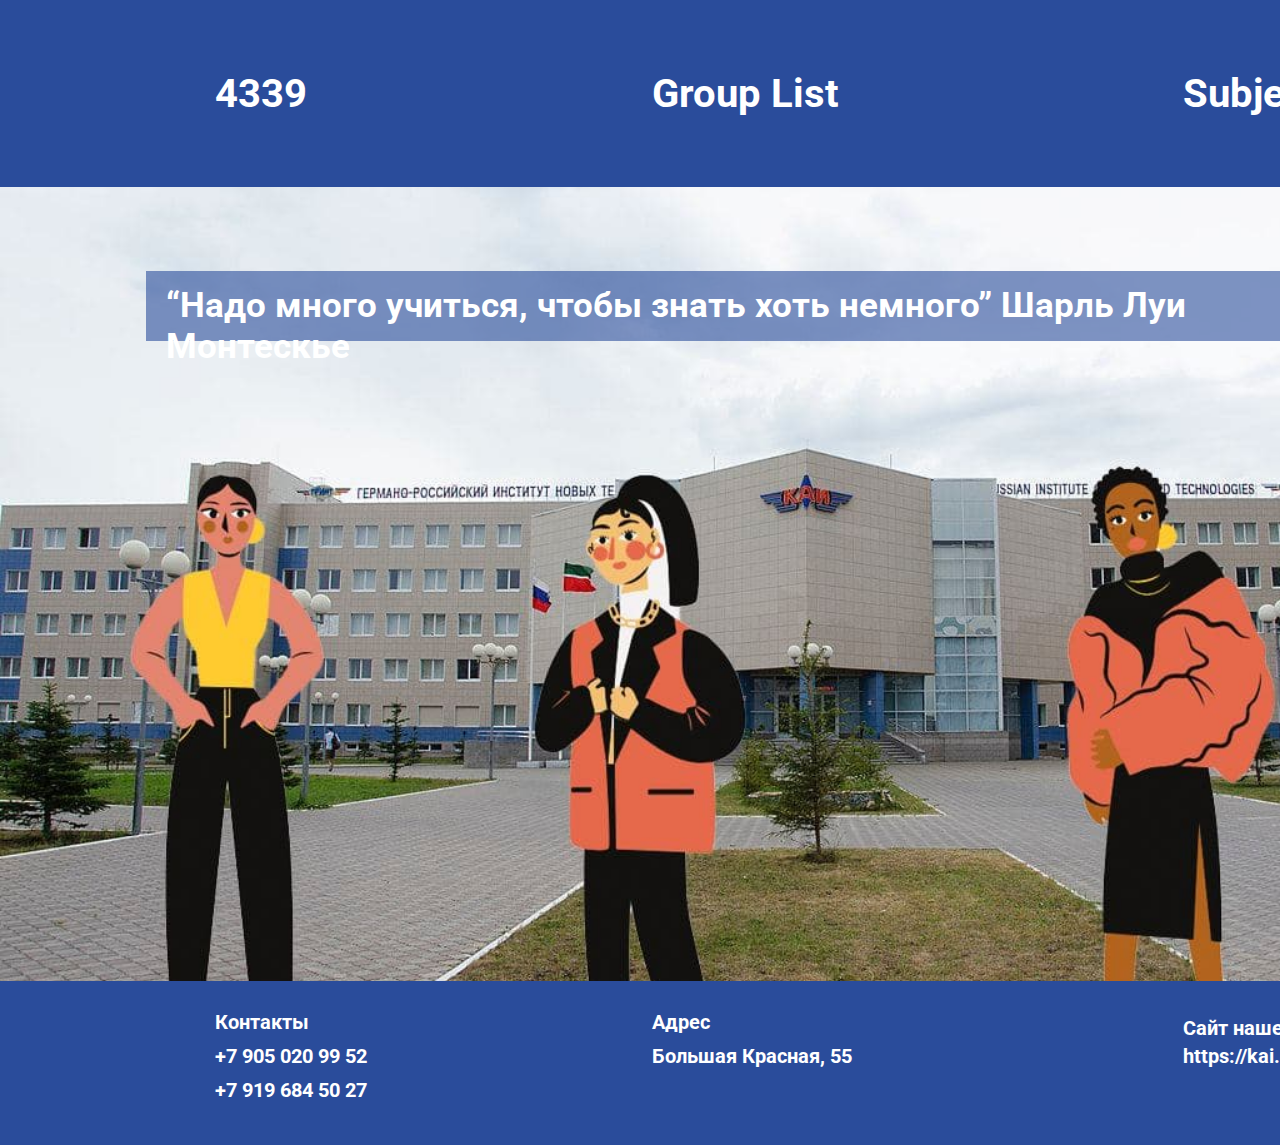
<file: index.html>
<!DOCTYPE html>
<html lang="en">
<head>
    <meta charset="UTF-8">
    <meta http-equiv="X-UA-Compatible" content="IE=edge">
    <meta name="viewport" content="width=device-width, initial-scale=1.0">
    <title>4339</title>
    <link rel="stylesheet" href="style.css">
    <link href='http://fonts.googleapis.com/css?family=Roboto' rel='stylesheet' type='text/css'>
</head>
<body>
    <div class="main"> 
        <header class="header_st">
            <div class="g4339"><a href="index.html" style="text-decoration: none; color: white;">4339</a></div>
            <div class="groupList"><a href="index1.html" style="text-decoration: none; color: white;">Group List</a></div>
            <div class="subjectList"><a href="index2.html" style="text-decoration: none; color: white;">Subject List</a></div>
        </header>
    </div>

    <div class="content">
        <div class="back_image">
            <img src="8.jpg" class="photo" title="KAN">
        </div>
        <div class="rectang"></div>
        <div class="recTxt">“Надо много учиться, чтобы знать хоть немного” Шарль Луи Монтескье</div>
    </div>

    <div class="foot"></div>
    <div class="cont">Контакты</div>
    <div class="num1">+7 905 020 99 52</div>
    <div class="num2">+7 919 684 50 27</div>
    <div class="adres">Адрес</div>
    <div class="bolsh">Большая Красная, 55</div>
    <div class="site">Сайт нашего любимого ВУЗа</div>
    <div class="https"><a href="https://kai.ru" style="text-decoration: none; color: white;">https://kai.ru</a></div>
</body>
</html>
</file>
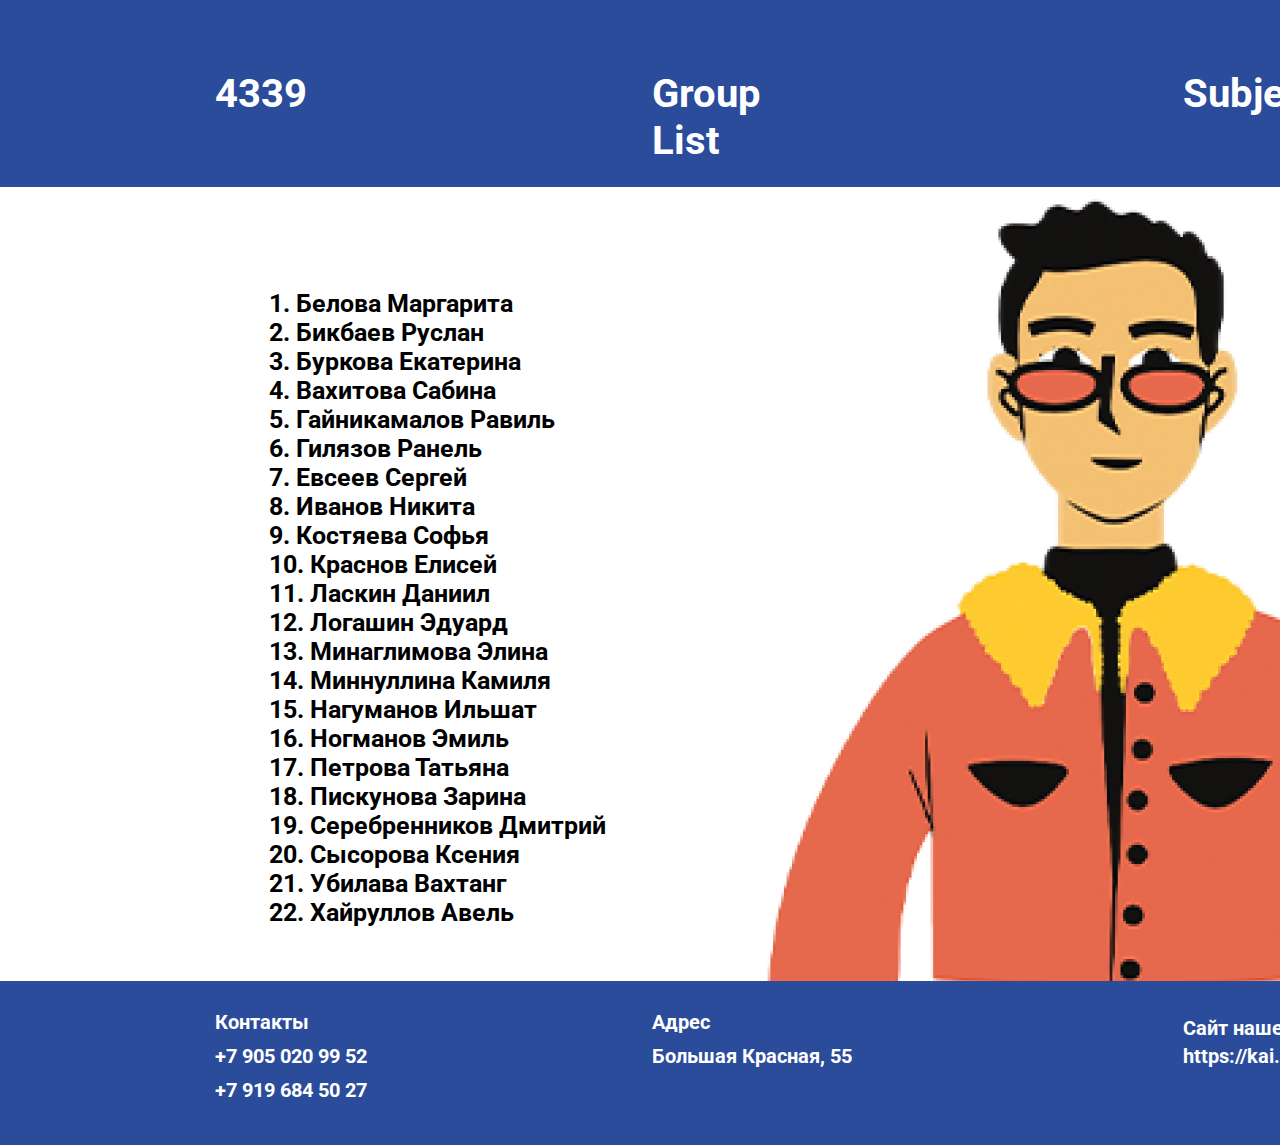
<file: index1.html>
<!DOCTYPE html>
<html lang="en">
<head>
    <meta charset="UTF-8">
    <meta http-equiv="X-UA-Compatible" content="IE=edge">
    <meta name="viewport" content="width=device-width, initial-scale=1.0">
    <title>4339</title>
    <link rel="stylesheet" href="style1.css">
    <link href='http://fonts.googleapis.com/css?family=Roboto' rel='stylesheet' type='text/css'>
</head>
<body>
    <div class="main"> 
        <header class="header_st">
            <div class="g4339"><a href="index.html" style="text-decoration: none; color: white;">4339</a></div>
            <div class="groupList"><a href="index1.html" style="text-decoration: none; color: white;">Group List</a></div>
            <div class="subjectList"><a href="index2.html" style="text-decoration: none; color: white;">Subject List</a></div>
        </header>
    </div>

    <div class="content">
        <div class="back_image">
            <img src="1.jpeg" class="photo" title="Man">
        </div>
        <div class="Txt">1. Белова Маргарита<br>
            2. Бикбаев Руслан<br>
            3. Буркова Екатерина<br>
            4. Вахитова Сабина<br>
            5. Гайникамалов Равиль<br>
            6. Гилязов Ранель<br>
            7. Евсеев Сергей<br>
            8. Иванов Никита<br>
            9. Костяева Софья<br>
            10. Краснов Елисей<br>
            11. Ласкин Даниил<br>
            12. Логашин Эдуард<br>
            13. Минаглимова Элина<br>
            14. Миннуллина Камиля<br>
            15. Нагуманов Ильшат<br>
            16. Ногманов Эмиль<br>
            17. Петрова Татьяна<br>
            18. Пискунова Зарина<br>
            19. Серебренников Дмитрий<br>
            20. Сысорова Ксения<br>
            21. Убилава Вахтанг<br>
            22. Хайруллов Авель</div>
    </div>

    <div class="foot"></div>
    <div class="cont">Контакты</div>
    <div class="num1">+7 905 020 99 52</div>
    <div class="num2">+7 919 684 50 27</div>
    <div class="adres">Адрес</div>
    <div class="bolsh">Большая Красная, 55</div>
    <div class="site">Сайт нашего любимого ВУЗа</div>
    <div class="https"><a href="https://kai.ru" style="text-decoration: none; color: white;">https://kai.ru</a></div>
</body>
</html>
</file>
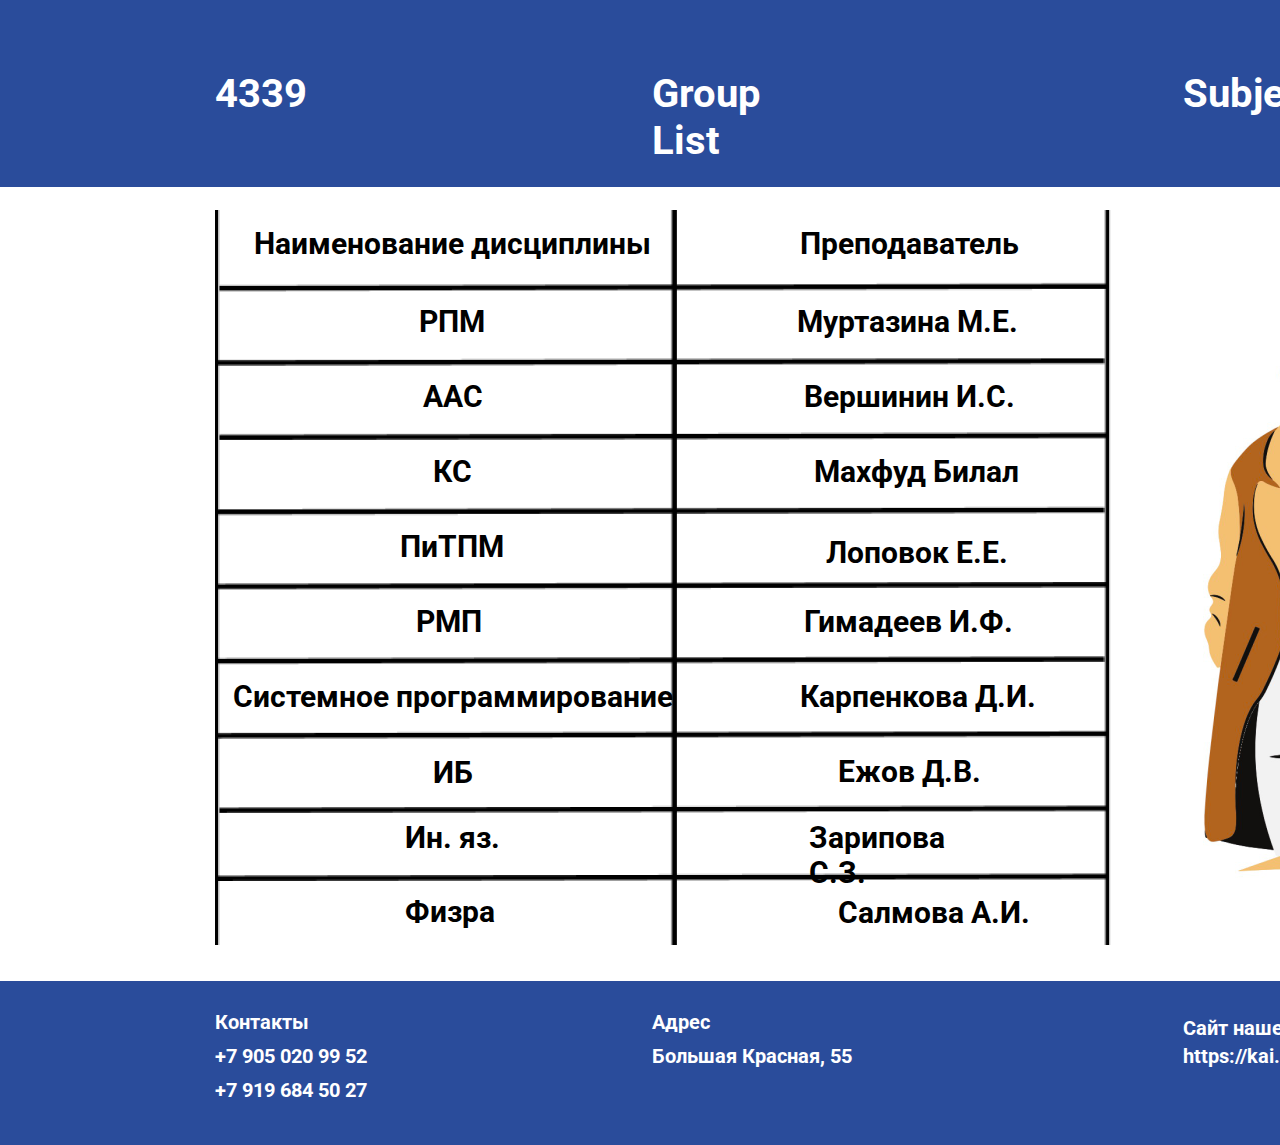
<file: index2.html>
<!DOCTYPE html>
<html lang="en">
<head>
    <meta charset="UTF-8">
    <meta http-equiv="X-UA-Compatible" content="IE=edge">
    <meta name="viewport" content="width=device-width, initial-scale=1.0">
    <title>4339</title>
    <link rel="stylesheet" href="style2.css">
    <link href='http://fonts.googleapis.com/css?family=Roboto' rel='stylesheet' type='text/css'>
</head>
<body>
    <div class="main"> 
        <header class="header_st">
            <div class="g4339"><a href="index.html" style="text-decoration: none; color: white;">4339</a></div>
            <div class="groupList"><a href="index1.html" style="text-decoration: none; color: white;">Group List</a></div>
            <div class="subjectList"><a href="index2.html" style="text-decoration: none; color: white;">Subject List</a></div>
        </header>
    </div>
    
    <div class="content">
        <div class="back_image">
            <img src="3.png" class="photo" title="Man">
        </div>
        <div class="tt">
            <img src="Photo.png" class="borow">
            <div class="naim">Наименование дисциплины</div>
            <div class="prepod">Преподаватель</div>
            <div class="prepod1">Муртазина М.Е.</div>
            <div class="prepod2">Вершинин И.С.</div>
            <div class="prepod3">Махфуд Билал</div>
            <div class="prepod4">Лоповок Е.Е.</div>
            <div class="prepod5">Гимадеев И.Ф.</div>
            <div class="prepod6">Карпенкова Д.И.</div>
            <div class="prepod7">Ежов Д.В.</div>
            <div class="prepod8">Зарипова С.З.</div>
            <div class="prepod9">Салмова А.И.</div>
            <div class="naim1">РПМ</div>
            <div class="naim2">ААС</div>
            <div class="naim3">КС</div>
            <div class="naim4">ПиТПМ</div>
            <div class="naim5">РМП</div>
            <div class="naim6">Системное программирование</div>
            <div class="naim7">ИБ</div>
            <div class="naim8">Ин. яз.</div>
            <div class="naim9">Физра</div>
        </div>
    </div>

    <!--<div class="tabls">
        <table class="tab" style="position: absolute; width: 900px; height: 757px; left: 215px; top: 214px; box-sizing: border-box; border: 4px solid #000000;"> 
            <tr>
                <td style="text-align: center; border: 4px solid #000000;">Наименование дисциплины</td>
                <td>Преподаватель</td>
            </tr>
            <tr>
                <td>РПМ</td>
                <td>Муртазина М.Е.</td>
            </tr>
            <tr>
                <td>ААС</td>
                <td>Вершинин И.С.</td>
            </tr>
            <tr>
                <td>КС</td>
                <td>Махфуд Билал</td>
            </tr>
            <tr>
                <td>ПиТПМ</td>
                <td>Лоповок Е.Е.</td>
            </tr>
            <tr>
                <td>РМП</td>
                <td>Гимадеев И.Ф.</td>
            </tr>
            <tr>
                <td>Системное программирование</td>
                <td>Карпенкова Д.И.</td>
            </tr>
            <tr>
                <td>ИБ</td>
                <td>Ежов Д.В.</td>
            </tr>
            <tr>
                <td>Ин. яз.</td>
                <td>Зарипова С.З.</td>
            </tr>
            <tr>
                <td>Физра</td>
                <td>Салмова А.И.</td>
            </tr>
        </table>
    </div>-->

    <div class="foot"></div>
    <div class="cont">Контакты</div>
    <div class="num1">+7 905 020 99 52</div>
    <div class="num2">+7 919 684 50 27</div>
    <div class="adres">Адрес</div>
    <div class="bolsh">Большая Красная, 55</div>
    <div class="site">Сайт нашего любимого ВУЗа</div>
    <div class="https"><a href="https://kai.ru" style="text-decoration: none; color: white;">https://kai.ru</a></div>

</body>
</html>
</file>
<file: style.css>
.body{
    font-family: 'Roboto', sans-serif;
}

.a{
    text-decoration: none;
}

.header_st{
    position: absolute;
    width: 1600px;
    height: 187px;
    left: 0px;
    top: 0px;
    background: #2A4C9B;
    z-index: 2;
}

.g4339{
    position: absolute;
    width: 92px;
    height: 47px;
    left: 215px;
    top: 70px;
    font-family: Roboto;
    font-style: normal;
    font-weight: bold;
    font-size: 40px;
    line-height: 47px;
    color: #FFFFFF;
}

.groupList{
    position: absolute;
    width: 186px;
    height: 47px;
    left: 652px;
    top: 70px;
    font-family: Roboto;
    font-style: normal;
    font-weight: bold;
    font-size: 40px;
    line-height: 47px;
    color: #FFFFFF;
    white-space: nowrap;
}

.subjectList{
    position: absolute;
    width: 202px;
    height: 47px;
    left: 1183px;
    top: 70px;
    white-space: nowrap;

    font-family: Roboto;
    font-style: normal;
    font-weight: bold;
    font-size: 40px;
    line-height: 47px;
    color: #FFFFFF;
}

.photo{
    position: absolute;
    width: 1600px;
    height: 1062px;
    left: 0px;
    top: 17px;
    /*z-index: 1;*/
}

.rectang{
    position: absolute;
    width: 1239px;
    height: 70px;
    left: 146px;
    top: 271px;
    background: rgba(42, 76, 155, 0.6);
    z-index: 3;
}

.recTxt{
    position: absolute;
    width: 1200px;
    height: 41px;
    left: 166px;
    top: 285px;
    font-family: Roboto;
    font-style: normal;
    font-weight: bold;
    font-size: 35px;
    line-height: 41px;
    color: #FFFFFF;
    z-index: 4;
}

.cont{
    position: absolute;
    width: 95px;
    height: 23px;
    left: 215px;
    top: 1011px;
    font-family: Roboto;
    font-style: normal;
    font-weight: bold;
    font-size: 20px;
    line-height: 23px;
    color: #FFFFFF;
    z-index: 4;
}

.num1{
    position: absolute;
    width: 158px;
    height: 23px;
    left: 215px;
    top: 1045px;
    font-family: Roboto;
    font-style: normal;
    font-weight: bold;
    font-size: 20px;
    line-height: 23px;
    color: #FFFFFF;
    z-index: 4;
}

.num2{
    position: absolute;
    width: 158px;
    height: 23px;
    left: 215px;
    top: 1079px;
    font-family: Roboto;
    font-style: normal;
    font-weight: bold;
    font-size: 20px;
    line-height: 23px;
    color: #FFFFFF;
    z-index: 4;
}

.adres{
    position: absolute;
    width: 59px;
    height: 23px;
    left: 652px;
    top: 1011px;
    font-family: Roboto;
    font-style: normal;
    font-weight: bold;
    font-size: 20px;
    line-height: 23px;
    color: #FFFFFF;
    z-index: 4;
    white-space: nowrap;
}

.bolsh{
    position: absolute;
    width: 195px;
    height: 23px;
    left: 652px;
    top: 1045px;
    font-family: Roboto;
    font-style: normal;
    font-weight: bold;
    font-size: 20px;
    line-height: 23px;
    color: #FFFFFF;
    z-index: 4;
    white-space: nowrap;
}

.site{
    position: absolute;
    width: 274px;
    height: 23px;
    left: 1183px;
    top: 1017px;
    font-family: Roboto;
    font-style: normal;
    font-weight: bold;
    font-size: 20px;
    line-height: 23px;
    color: #FFFFFF;
    z-index: 4;
}

.https{
    position: absolute;
    width: 116px;
    height: 23px;
    left: 1183px;
    top: 1045px;
    font-family: Roboto;
    font-style: normal;
    font-weight: bold;
    font-size: 20px;
    line-height: 23px;
    color: #FFFFFF;
    z-index: 4;
}

.foot{
    position: absolute;
    width: 1600px;
    height: 164px;
    left: 0px;
    top: 981px;
    background: #2A4C9B;
    z-index: 3;
}





/*<div class="num1">+7 905 020 99 52</div>
            <div class="num2">+7 919 684 50 27</div>
            <div class="adres">Адрес</div>
            <div class="bolsh">Большая Красная, 55</div>
            <div class="site">Сайт нашего любимого ВУЗа</div>
            <div class="https">https://kai.ru</div>*/
</file>
<file: style1.css>
.body{
    font-family: 'Roboto', sans-serif;
}

.a{
    text-decoration: none;
}

.header_st{
    position: absolute;
    width: 1600px;
    height: 187px;
    left: 0px;
    top: 0px;
    background: #2A4C9B;
    z-index: 2;
}

.g4339{
    position: absolute;
    width: 92px;
    height: 47px;
    left: 215px;
    top: 70px;
    font-family: Roboto;
    font-style: normal;
    font-weight: bold;
    font-size: 40px;
    line-height: 47px;
    color: #FFFFFF;
}

.groupList{
    position: absolute;
    width: 186px;
    height: 47px;
    left: 652px;
    top: 70px;
    font-family: Roboto;
    font-style: normal;
    font-weight: bold;
    font-size: 40px;
    line-height: 47px;
    color: #FFFFFF;
}

.subjectList{
    position: absolute;
    width: 202px;
    height: 47px;
    left: 1183px;
    top: 70px;
    white-space: nowrap;

    font-family: Roboto;
    font-style: normal;
    font-weight: bold;
    font-size: 40px;
    line-height: 47px;
    color: #FFFFFF;
}

.Txt{
    position: absolute;
    width: 341px;
    height: 646px;
    left: 269px;
    top: 289px;
    font-family: Roboto;
    font-style: normal;
    font-weight: bold;
    font-size: 25px;
    line-height: 29px;
    color: #000000;
}

.photo{
    position: absolute;
    width: 692px;
    height: 836px;
    left: 765px;
    top: 199px;
}

.cont{
    position: absolute;
    width: 95px;
    height: 23px;
    left: 215px;
    top: 1011px;
    font-family: Roboto;
    font-style: normal;
    font-weight: bold;
    font-size: 20px;
    line-height: 23px;
    color: #FFFFFF;
    z-index: 4;
}

.num1{
    position: absolute;
    width: 158px;
    height: 23px;
    left: 215px;
    top: 1045px;
    font-family: Roboto;
    font-style: normal;
    font-weight: bold;
    font-size: 20px;
    line-height: 23px;
    color: #FFFFFF;
    z-index: 4;
}

.num2{
    position: absolute;
    width: 158px;
    height: 23px;
    left: 215px;
    top: 1079px;
    font-family: Roboto;
    font-style: normal;
    font-weight: bold;
    font-size: 20px;
    line-height: 23px;
    color: #FFFFFF;
    z-index: 4;
}

.adres{
    position: absolute;
    width: 59px;
    height: 23px;
    left: 652px;
    top: 1011px;
    font-family: Roboto;
    font-style: normal;
    font-weight: bold;
    font-size: 20px;
    line-height: 23px;
    color: #FFFFFF;
    z-index: 4;
    white-space: nowrap;
}

.bolsh{
    position: absolute;
    width: 195px;
    height: 23px;
    left: 652px;
    top: 1045px;
    font-family: Roboto;
    font-style: normal;
    font-weight: bold;
    font-size: 20px;
    line-height: 23px;
    color: #FFFFFF;
    z-index: 4;
    white-space: nowrap;
}

.site{
    position: absolute;
    width: 274px;
    height: 23px;
    left: 1183px;
    top: 1017px;
    font-family: Roboto;
    font-style: normal;
    font-weight: bold;
    font-size: 20px;
    line-height: 23px;
    color: #FFFFFF;
    z-index: 4;
}

.https{
    position: absolute;
    width: 116px;
    height: 23px;
    left: 1183px;
    top: 1045px;
    font-family: Roboto;
    font-style: normal;
    font-weight: bold;
    font-size: 20px;
    line-height: 23px;
    color: #FFFFFF;
    z-index: 4;
}

.foot{
    position: absolute;
    width: 1600px;
    height: 164px;
    left: 0px;
    top: 981px;
    background: #2A4C9B;
    z-index: 3;
}
</file>
<file: style2.css>
.body{
    font-family: 'Roboto', sans-serif;
}

.a{
    text-decoration: none;
}

.header_st{
    position: absolute;
    width: 1600px;
    height: 187px;
    left: 0px;
    top: 0px;
    background: #2A4C9B;
    z-index: 2;
}

.g4339{
    position: absolute;
    width: 92px;
    height: 47px;
    left: 215px;
    top: 70px;
    font-family: Roboto;
    font-style: normal;
    font-weight: bold;
    font-size: 40px;
    line-height: 47px;
    color: #FFFFFF;
}

.groupList{
    position: absolute;
    width: 186px;
    height: 47px;
    left: 652px;
    top: 70px;
    font-family: Roboto;
    font-style: normal;
    font-weight: bold;
    font-size: 40px;
    line-height: 47px;
    color: #FFFFFF;
}

.subjectList{
    position: absolute;
    width: 202px;
    height: 47px;
    left: 1183px;
    top: 70px;
    white-space: nowrap;

    font-family: Roboto;
    font-style: normal;
    font-weight: bold;
    font-size: 40px;
    line-height: 47px;
    color: #FFFFFF;
}

.ram{
    position: absolute;
    width: 900px;
    height: 757px;
    left: 215px;
    top: 214px;

    background: #FFFFFF;
    border: 10px solid #000000;
    box-sizing: border-box;
}

.photo{
    position: absolute;
    width: 382px;
    height: 616px;
    left: 1115px;
    top: 286px;
}

.borow{
    position: absolute;
    width: 900px;
    height: 735px;
    left: 215px;
    top: 210px;
}

.cont{
    position: absolute;
    width: 95px;
    height: 23px;
    left: 215px;
    top: 1011px;
    font-family: Roboto;
    font-style: normal;
    font-weight: bold;
    font-size: 20px;
    line-height: 23px;
    color: #FFFFFF;
    z-index: 4;
}

.num1{
    position: absolute;
    width: 158px;
    height: 23px;
    left: 215px;
    top: 1045px;
    font-family: Roboto;
    font-style: normal;
    font-weight: bold;
    font-size: 20px;
    line-height: 23px;
    color: #FFFFFF;
    z-index: 4;
}

.num2{
    position: absolute;
    width: 158px;
    height: 23px;
    left: 215px;
    top: 1079px;
    font-family: Roboto;
    font-style: normal;
    font-weight: bold;
    font-size: 20px;
    line-height: 23px;
    color: #FFFFFF;
    z-index: 4;
}

.adres{
    position: absolute;
    width: 59px;
    height: 23px;
    left: 652px;
    top: 1011px;
    font-family: Roboto;
    font-style: normal;
    font-weight: bold;
    font-size: 20px;
    line-height: 23px;
    color: #FFFFFF;
    z-index: 4;
    white-space: nowrap;
}

.bolsh{
    position: absolute;
    width: 195px;
    height: 23px;
    left: 652px;
    top: 1045px;
    font-family: Roboto;
    font-style: normal;
    font-weight: bold;
    font-size: 20px;
    line-height: 23px;
    color: #FFFFFF;
    z-index: 4;
    white-space: nowrap;
}

.site{
    position: absolute;
    width: 274px;
    height: 23px;
    left: 1183px;
    top: 1017px;
    font-family: Roboto;
    font-style: normal;
    font-weight: bold;
    font-size: 20px;
    line-height: 23px;
    color: #FFFFFF;
    z-index: 4;
}

.https{
    position: absolute;
    width: 116px;
    height: 23px;
    left: 1183px;
    top: 1045px;
    font-family: Roboto;
    font-style: normal;
    font-weight: bold;
    font-size: 20px;
    line-height: 23px;
    color: #FFFFFF;
    z-index: 4;
}

.foot{
    position: absolute;
    width: 1600px;
    height: 164px;
    left: 0px;
    top: 981px;
    background: #2A4C9B;
    z-index: 3;
}

.naim{
    position: absolute;
    width: 398px;
    height: 35px;
    left: 254px;
    top: 226px;
    font-family: Roboto;
    font-style: normal;
    font-weight: bold;
    font-size: 30px;
    line-height: 35px;
    color: #000000;
}

.prepod{
    position: absolute;
    width: 220px;
    height: 35px;
    left: 800px;
    top: 226px;
    font-family: Roboto;
    font-style: normal;
    font-weight: bold;
    font-size: 30px;
    line-height: 35px;
    color: #000000;
}

.prepod1{
    position: absolute;
    width: 223px;
    height: 35px;
    left: 797px;
    top: 304px;
    font-family: Roboto;
    font-style: normal;
    font-weight: bold;
    font-size: 30px;
    line-height: 35px;
    color: #000000;
}

.prepod2{
    position: absolute;
    width: 211px;
    height: 35px;
    left: 804px;
    top: 379px;
    font-family: Roboto;
    font-style: normal;
    font-weight: bold;
    font-size: 30px;
    line-height: 35px;
    color: #000000;
}

.prepod3{
    position: absolute;
    width: 206px;
    height: 35px;
    left: 814px;
    top: 454px;
    font-family: Roboto;
    font-style: normal;
    font-weight: bold;
    font-size: 30px;
    line-height: 35px;
    color: #000000;
}

.prepod4{
    position: absolute;
    width: 182px;
    height: 35px;
    left: 826px;
    top: 535px;
    font-family: Roboto;
    font-style: normal;
    font-weight: bold;
    font-size: 30px;
    line-height: 35px;
    color: #000000;
}

.prepod5{
    position: absolute;
    width: 209px;
    height: 35px;
    left: 804px;
    top: 604px;
    font-family: Roboto;
    font-style: normal;
    font-weight: bold;
    font-size: 30px;
    line-height: 35px;
    color: #000000;
}

.prepod6{
    position: absolute;
    width: 238px;
    height: 35px;
    left: 800px;
    top: 679px;
    font-family: Roboto;
    font-style: normal;
    font-weight: bold;
    font-size: 30px;
    line-height: 35px;
    color: #000000;
}

.prepod7{
    position: absolute;
    width: 143px;
    height: 35px;
    left: 838px;
    top: 754px;
    font-family: Roboto;
    font-style: normal;
    font-weight: bold;
    font-size: 30px;
    line-height: 35px;
    color: #000000;
}

.prepod8{
    position: absolute;
    width: 199px;
    height: 35px;
    left: 809px;
    top: 820px;
    font-family: Roboto;
    font-style: normal;
    font-weight: bold;
    font-size: 30px;
    line-height: 35px;
    color: #000000;
}

.prepod9{
    position: absolute;
    width: 193px;
    height: 35px;
    left: 838px;
    top: 895px;
    font-family: Roboto;
    font-style: normal;
    font-weight: bold;
    font-size: 30px;
    line-height: 35px;
    color: #000000;
}

.naim1{
    position: absolute;
    width: 67px;
    height: 35px;
    left: 419px;
    top: 304px;
    font-family: Roboto;
    font-style: normal;
    font-weight: bold;
    font-size: 30px;
    line-height: 35px;
    color: #000000;
}

.naim2{
    position: absolute;
    width: 60px;
    height: 35px;
    left: 423px;
    top: 379px;
    font-family: Roboto;
    font-style: normal;
    font-weight: bold;
    font-size: 30px;
    line-height: 35px;
    color: #000000;
}

.naim3{
    position: absolute;
    width: 39px;
    height: 35px;
    left: 433px;
    top: 454px;
    font-family: Roboto;
    font-style: normal;
    font-weight: bold;
    font-size: 30px;
    line-height: 35px;
    color: #000000;
}

.naim4{
    position: absolute;
    width: 105px;
    height: 35px;
    left: 400px;
    top: 529px;
    font-family: Roboto;
    font-style: normal;
    font-weight: bold;
    font-size: 30px;
    line-height: 35px;
    color: #000000;
}

.naim5{
    position: absolute;
    width: 67px;
    height: 35px;
    left: 416px;
    top: 604px;
    font-family: Roboto;
    font-style: normal;
    font-weight: bold;
    font-size: 30px;
    line-height: 35px;
    color: #000000;
}

.naim6{
    position: absolute;
    width: 440px;
    height: 35px;
    left: 233px;
    top: 679px;
    font-family: Roboto;
    font-style: normal;
    font-weight: bold;
    font-size: 30px;
    line-height: 35px;
    color: #000000;
}

.naim7{
    position: absolute;
    width: 40px;
    height: 35px;
    left: 433px;
    top: 755px;
    font-family: Roboto;
    font-style: normal;
    font-weight: bold;
    font-size: 30px;
    line-height: 35px;
    color: #000000;
}

.naim8{
    position: absolute;
    width: 96px;
    height: 35px;
    left: 405px;
    top: 820px;
    font-family: Roboto;
    font-style: normal;
    font-weight: bold;
    font-size: 30px;
    line-height: 35px;
    color: #000000;
}

.naim9{
    position: absolute;
    width: 90px;
    height: 35px;
    left: 405px;
    top: 894px;
    font-family: Roboto;
    font-style: normal;
    font-weight: bold;
    font-size: 30px;
    line-height: 35px;
    color: #000000;
}
</file>
